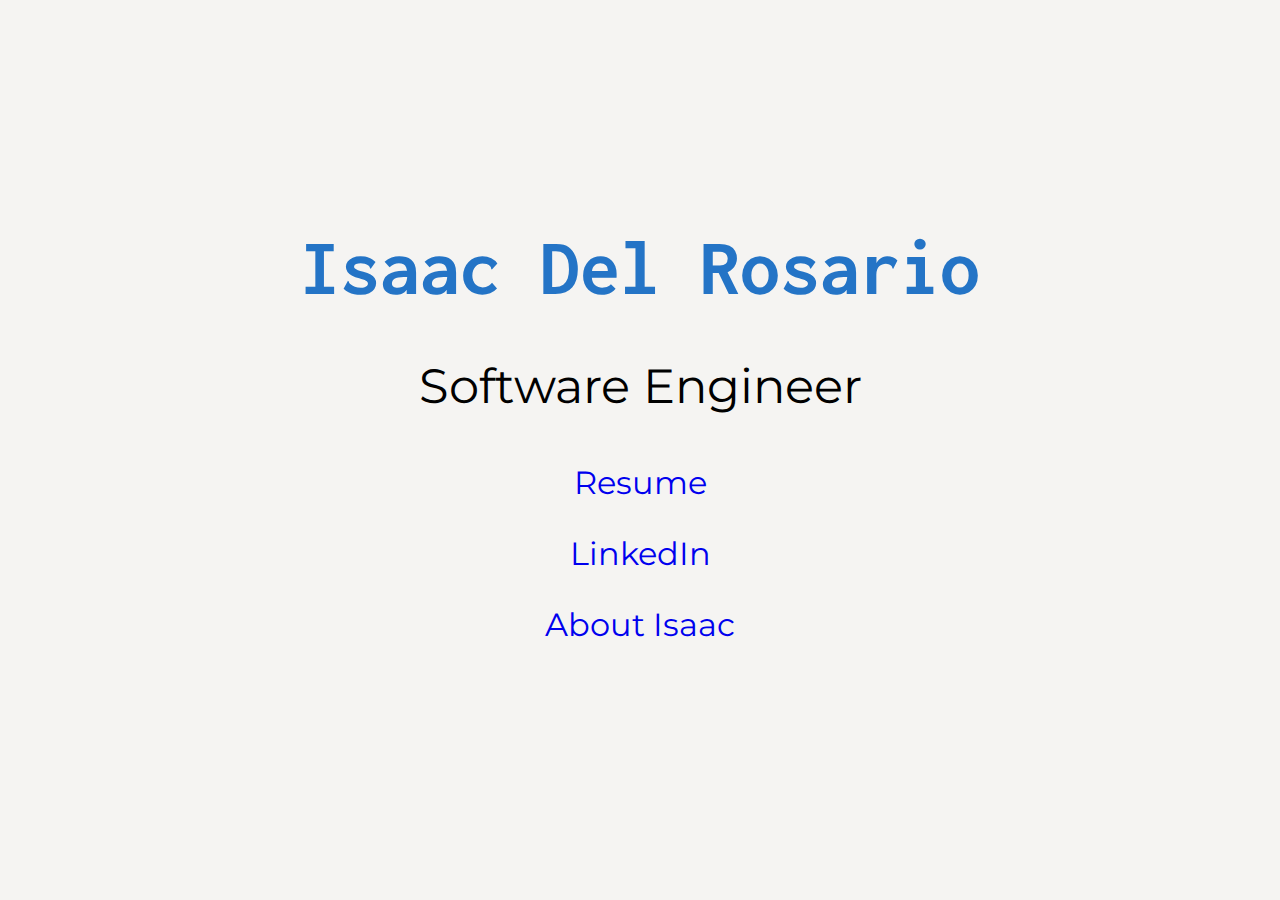
<file: index.html>
<!DOCTYPE html>
<html lang="en" dir="ltr">
    <head>
        <meta charset="utf-8">
        <link href="https://fonts.googleapis.com/css2?family=Inconsolata:wght@500&family=Montserrat&display=swap" rel="stylesheet">
        <link rel="stylesheet" href="style.css">
        <title></title>
    </head>
    <body>
        <div class="landingPage">
            <section>
                <h1>Isaac Del Rosario</h1>
                <p>Software Engineer</p>
                <section>
                    <p class="link"><a href="IsaacDelRosario_Resume.pdf">Resume</a></p>
                    <p class="link"><a href="https://www.linkedin.com/in/hisaacdelr/">LinkedIn</a></p>
                    <p class="link"><a href="about.html">About Isaac</a></p>
                </section>
            </section>
        </div>
    </body>
</html>
</file>
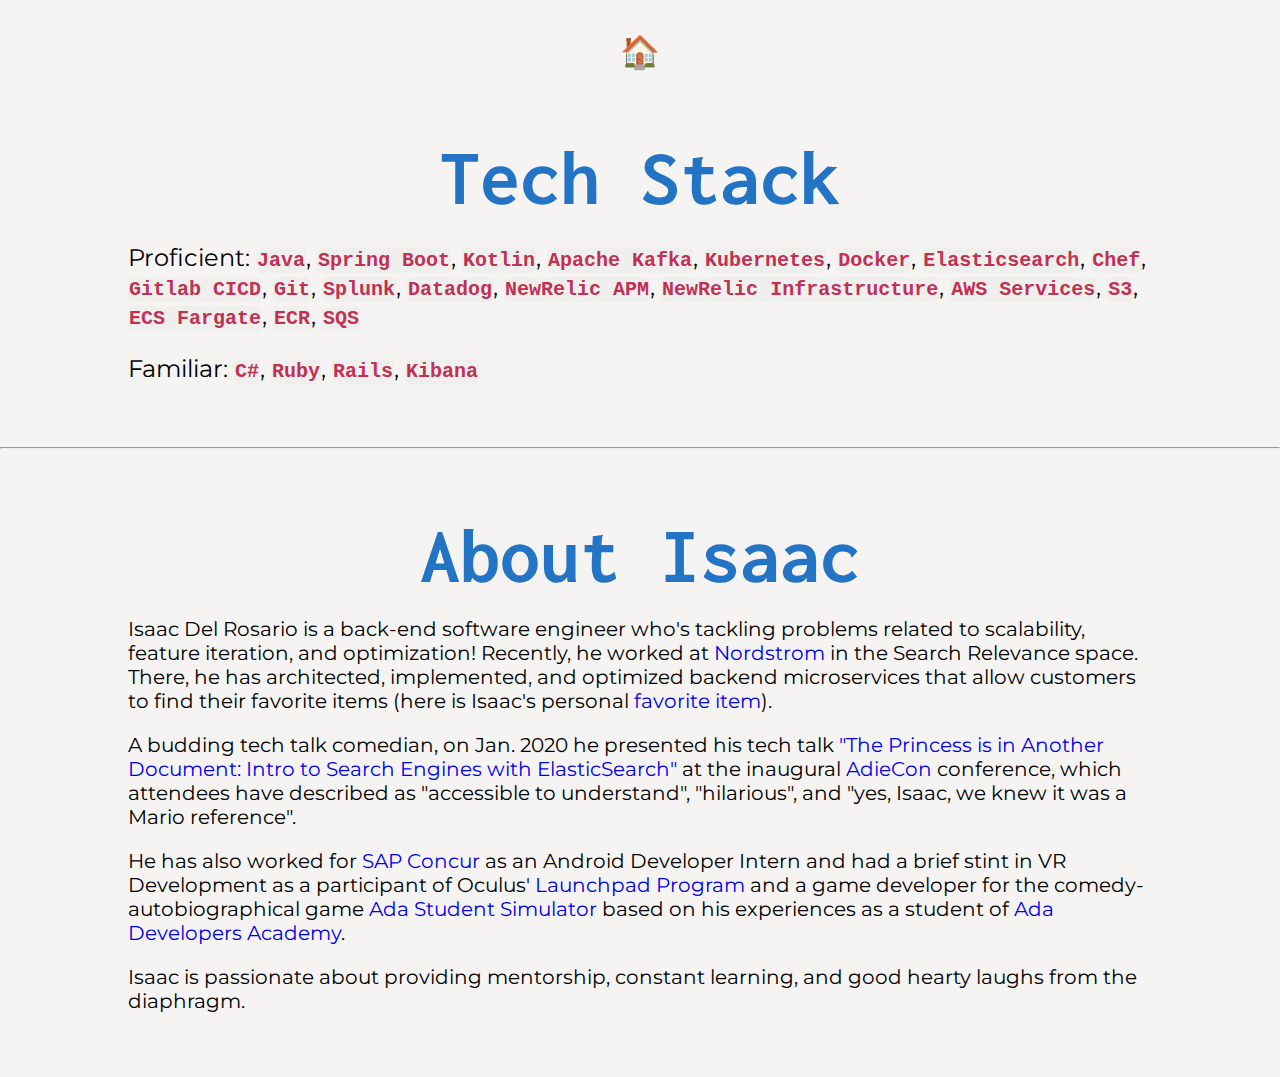
<file: about.html>
<!DOCTYPE html>
<html lang="en" dir="ltr">
    <head>
        <meta charset="utf-8">
        <link href="https://fonts.googleapis.com/css2?family=Inconsolata:wght@500&family=Montserrat&display=swap" rel="stylesheet">
        <link rel="stylesheet" href="style.css">
        <title></title>
    </head>
    <body>
        <div class="landingPage">
            <section>
                <p class="link"><a href="/">🏠</a></p>
                <article id="tech-stack">
                    <h1>Tech Stack</h1>
                    <p>Proficient:
                        <code>Java</code>, <code>Spring Boot</code>, <code>Kotlin</code>, <code>Apache Kafka</code>, <code>Kubernetes</code>, <code>Docker</code>, <code>Elasticsearch</code>, <code>Chef</code>, <code>Gitlab CICD</code>, <code>Git</code>, <code>Splunk</code>, <code>Datadog</code>, <code>NewRelic APM</code>, <code>NewRelic Infrastructure</code>, <code>AWS Services</code>, <code>S3</code>, <code>ECS Fargate</code>, <code>ECR</code>, <code>SQS</code>
                    </p>
                    <p>Familiar:
                        <code>C#</code>, <code>Ruby</code>, <code>Rails</code>, <code>Kibana</code>
                    </p>
                </article>
                <hr>
                <article id="about">
                    <h1>About Isaac</h1>
                    <p>Isaac Del Rosario is a back-end software engineer who's tackling problems related to scalability, feature iteration, and optimization! Recently, he worked at <a href="https://www.nordstrom.com/">Nordstrom</a> in the Search Relevance space. There, he has architected, implemented, and optimized backend microservices that allow customers to find their favorite items (here is Isaac&#39;s personal <a href="https://money.cnn.com/2016/12/07/news/companies/nordstrom-rock-sold-out/">favorite item</a>).</p>
                    <p>A budding tech talk comedian, on Jan. 2020 he presented his tech talk <a href="https://www.youtube.com/watch?v=UyPbWii2x5E">&quot;The Princess is in Another Document: Intro to Search Engines with ElasticSearch&quot;</a> at the inaugural <a href="https://www.adiecon.com/">AdieCon</a> conference, which attendees have described as "accessible to understand", "hilarious", and "yes, Isaac, we knew it was a Mario reference".</p>
                    <p>He has also worked for <a href="https://www.concur.com/en-us/travel-booking">SAP Concur</a> as an Android Developer Intern and had a brief stint in VR Development as a participant of Oculus&#39; <a href="https://developer.oculus.com/launch-pad/?locale=en_US">Launchpad Program</a> and a game developer for the comedy-autobiographical game <a href="https://hisaacdelr.itch.io/ada-student-simulator">Ada Student Simulator</a> based on his experiences as a student of <a href="https://adadevelopersacademy.org/">Ada Developers Academy</a>.</p>
                    <p>Isaac is passionate about providing mentorship, constant learning, and good hearty laughs from the diaphragm.</p>
                </article>
            </section>
        </div>
    </body>
</html>
</file>
<file: style.css>
body{
  margin: 0 auto;
}
.landingPage{
     margin: 0 auto 0 auto;
    width: 100%;
    display: flex;
    align-items: center;
    justify-content: center;
    background-color: #F5F4F2;
    min-height:100vh;
}

h1 {
  font-family: 'Inconsolata', monospace;
  color: #2474C6;
  font-size: 5rem;
  margin: 0;
}

section p{
  font-family: 'Montserrat', sans-serif;
  font-size: 3rem;
}

section p.link {
  font-family: 'Montserrat', sans-serif;
  font-size: 2rem;
}

#about p{
  font-family: 'Montserrat', sans-serif;
  font-size: 1.25rem;
}

h1, p, section{
  text-align: center;
}

code {
    background-color: #EFF0EE;
    padding: 1px;
    color: #C23054;
    border-radius: 5px;
    font-weight: bold;
    font-size: 1.25rem;
}

#tech-stack p{
  font-size: 1.5rem;
}

a:link {
  text-decoration: none;
}

a:visited {
  text-decoration: none;
}

a:hover {
  text-decoration: underline;
}

a:active {
  text-decoration: underline;
}

article p{
  text-align: left;
}

article {
  margin: 5% 10%;
}

img {
  max-width: 50%;
  height: auto;
}
</file>
